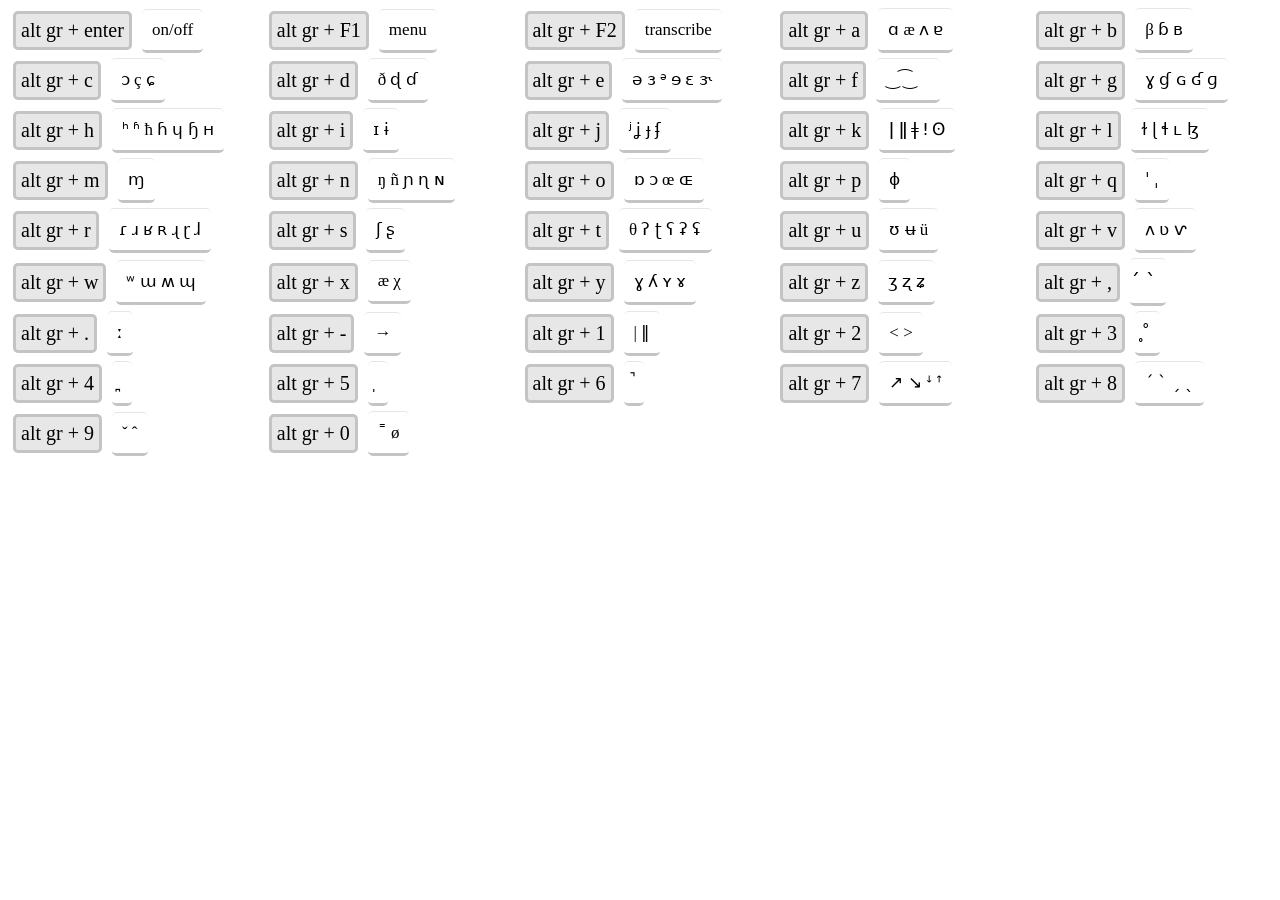
<file: structure_shortcuts.html>
<!DOCTYPE html>
<html lang="en">
<head>
  <meta charset="UTF-8">
  <meta name="viewport" content="width=device-width, initial-scale=1.0">
  <title>Document</title>
</head>
<body>
  <style>
  .container {
    display: grid;
    grid-template-columns: repeat(auto-fill, minmax(200px, 1fr));
    column-gap: 15px;
    row-gap: 5px;
  }
  .item {
    display: flex;
    align-items: center;
  }
  .shortcut {
    font-size: 20px;
    background-color: rgb(231, 231, 231);
    border: 3px solid rgb(196, 196, 196);
    border-radius: 5px;
    padding: 5px;
    margin: 0 5px;
    white-space: nowrap;
  }
  .symbols {
    font-size: 17px;
    border-top: .1px solid rgb(230, 230, 230);
    border-bottom: 3px solid rgb(196, 196, 196);
    border-radius: 5px;
    padding: 10px;
    margin: 0 5px;
  }
  .symbols.liaison {
    padding: 10px 30px 10px 10px;
  }
  .symbols.accents {
    padding: 10px 0 10px 10px;
    letter-spacing: 10px;
    font-size: 20px;
  }
</style>

<div class="container">
  <div class="item">
    <div class="shortcut">alt gr + enter</div>
    <div class="symbols">on/off</div>
  </div>
  <div class="item">
    <div class="shortcut">alt gr + F1</div>
    <div class="symbols">menu</div>
  </div>
  <div class="item">
    <div class="shortcut">alt gr + F2</div>
    <div class="symbols">transcribe</div>
  </div>
  <div class="item">
    <div class="shortcut">alt gr + a</div>
    <div class="symbols">ɑ æ ʌ ɐ</div>
  </div>
  <div class="item">
    <div class="shortcut">alt gr + b</div>
    <div class="symbols">β ɓ ʙ</div>
  </div>
  <div class="item">
    <div class="shortcut">alt gr + c</div>
    <div class="symbols">ɔ ç ɕ</div>
  </div>
  <div class="item">
    <div class="shortcut">alt gr + d</div>
    <div class="symbols">ð ɖ ɗ</div>
  </div>
  <div class="item">
    <div class="shortcut">alt gr + e</div>
    <div class="symbols">ə ɜ ᵊ ɘ ɛ ɝ</div>
  </div>
  <div class="item">
    <div class="shortcut">alt gr + f</div>
    <div class="symbols liaison">‿  ͡   ͜  </div>
  </div>
  <div class="item">
    <div class="shortcut">alt gr + g</div>
    <div class="symbols">ɣ ɠ ɢ ʛ ɡ</div>
  </div>
  <div class="item">
    <div class="shortcut">alt gr + h</div>
    <div class="symbols">ʰ ʱ ħ ɦ ɥ ɧ ʜ</div>
  </div>
  <div class="item">
    <div class="shortcut">alt gr + i</div>
    <div class="symbols">ɪ ɨ</div>
  </div>
  <div class="item">
    <div class="shortcut">alt gr + j</div>
    <div class="symbols">ʲ ʝ ɟ ʄ</div>
  </div>
  <div class="item">
    <div class="shortcut">alt gr + k</div>
    <div class="symbols">ǀ ǁ ǂ ǃ ʘ</div>
  </div>
  <div class="item">
    <div class="shortcut">alt gr + l</div>
    <div class="symbols">ɫ ɭ ɬ ʟ ɮ</div>
  </div>
  <div class="item">
    <div class="shortcut">alt gr + m</div>
    <div class="symbols">ɱ</div>
  </div>
  <div class="item">
    <div class="shortcut">alt gr + n</div>
    <div class="symbols">ŋ ñ ɲ ɳ ɴ</div>
  </div>
  <div class="item">
    <div class="shortcut">alt gr + o</div>
    <div class="symbols">ɒ ɔ œ ɶ</div>
  </div>
  <div class="item">
    <div class="shortcut">alt gr + p</div>
    <div class="symbols">ɸ</div>
  </div>
  <div class="item">
    <div class="shortcut">alt gr + q</div>
    <div class="symbols">ˈ ˌ</div>
  </div>
  <div class="item">
    <div class="shortcut">alt gr + r</div>
    <div class="symbols">ɾ ɹ ʁ ʀ ɻ ɽ ɺ</div>
  </div>
  <div class="item">
    <div class="shortcut">alt gr + s</div>
    <div class="symbols">ʃ ʂ</div>
  </div>
  <div class="item">
    <div class="shortcut">alt gr + t</div>
    <div class="symbols">θ ʔ ʈ ʕ ʡ ʢ</div>
  </div>
  <div class="item">
    <div class="shortcut">alt gr + u</div>
    <div class="symbols">ʊ ʉ ü</div>
  </div>
  <div class="item">
    <div class="shortcut">alt gr + v</div>
    <div class="symbols">ʌ ʋ ⱱ</div>
  </div>
  <div class="item">
    <div class="shortcut">alt gr + w</div>
    <div class="symbols">ʷ ɯ ʍ ɰ</div>
  </div>
  <div class="item">
    <div class="shortcut">alt gr + x</div>
    <div class="symbols">æ χ</div>
  </div>
  <div class="item">
    <div class="shortcut">alt gr + y</div>
    <div class="symbols">ɣ ʎ ʏ ɤ</div>
  </div>
  <div class="item">
    <div class="shortcut">alt gr + z</div>
    <div class="symbols">ʒ ʐ ʑ</div>
  </div>
  <div class="item">
    <div class="shortcut">alt gr + ,</div>
    <div class="symbols accents"> ́  ̀  </div>
  </div>
  <div class="item">
    <div class="shortcut">alt gr + .</div>
    <div class="symbols">ː</div>
  </div>
  <div class="item">
    <div class="shortcut">alt gr + -</div>
    <div class="symbols">→</div>
  </div>
  <div class="item">
    <div class="shortcut">alt gr + 1</div>
    <div class="symbols">| ‖</div>
  </div>
  <div class="item">
    <div class="shortcut">alt gr + 2</div>
    <div class="symbols">&lt; &gt;</div>
  </div>
  <div class="item">
    <div class="shortcut">alt gr + 3</div>
    <div class="symbols">̥ ̊</div>
  </div>
  <div class="item">
    <div class="shortcut">alt gr + 4</div>
    <div class="symbols">̪</div>
  </div>
  <div class="item">
    <div class="shortcut">alt gr + 5</div>
    <div class="symbols">̩</div>
  </div>
  <div class="item">
    <div class="shortcut">alt gr + 6</div>
    <div class="symbols">̚</div>
  </div>
  <div class="item">
    <div class="shortcut">alt gr + 7</div>
    <div class="symbols">↗ ↘ ꜜ ꜛ</div>
  </div>
  <div class="item">
    <div class="shortcut">alt gr + 8</div>
    <div class="symbols">ˊ ˋ ˏ ˎ</div>
  </div>
  <div class="item">
    <div class="shortcut">alt gr + 9</div>
    <div class="symbols">ˇ ˆ</div>
  </div>
  <div class="item">
    <div class="shortcut">alt gr + 0</div>
    <div class="symbols">˭ ø</div>
  </div>
</div>
</body>
</html>
</file>
